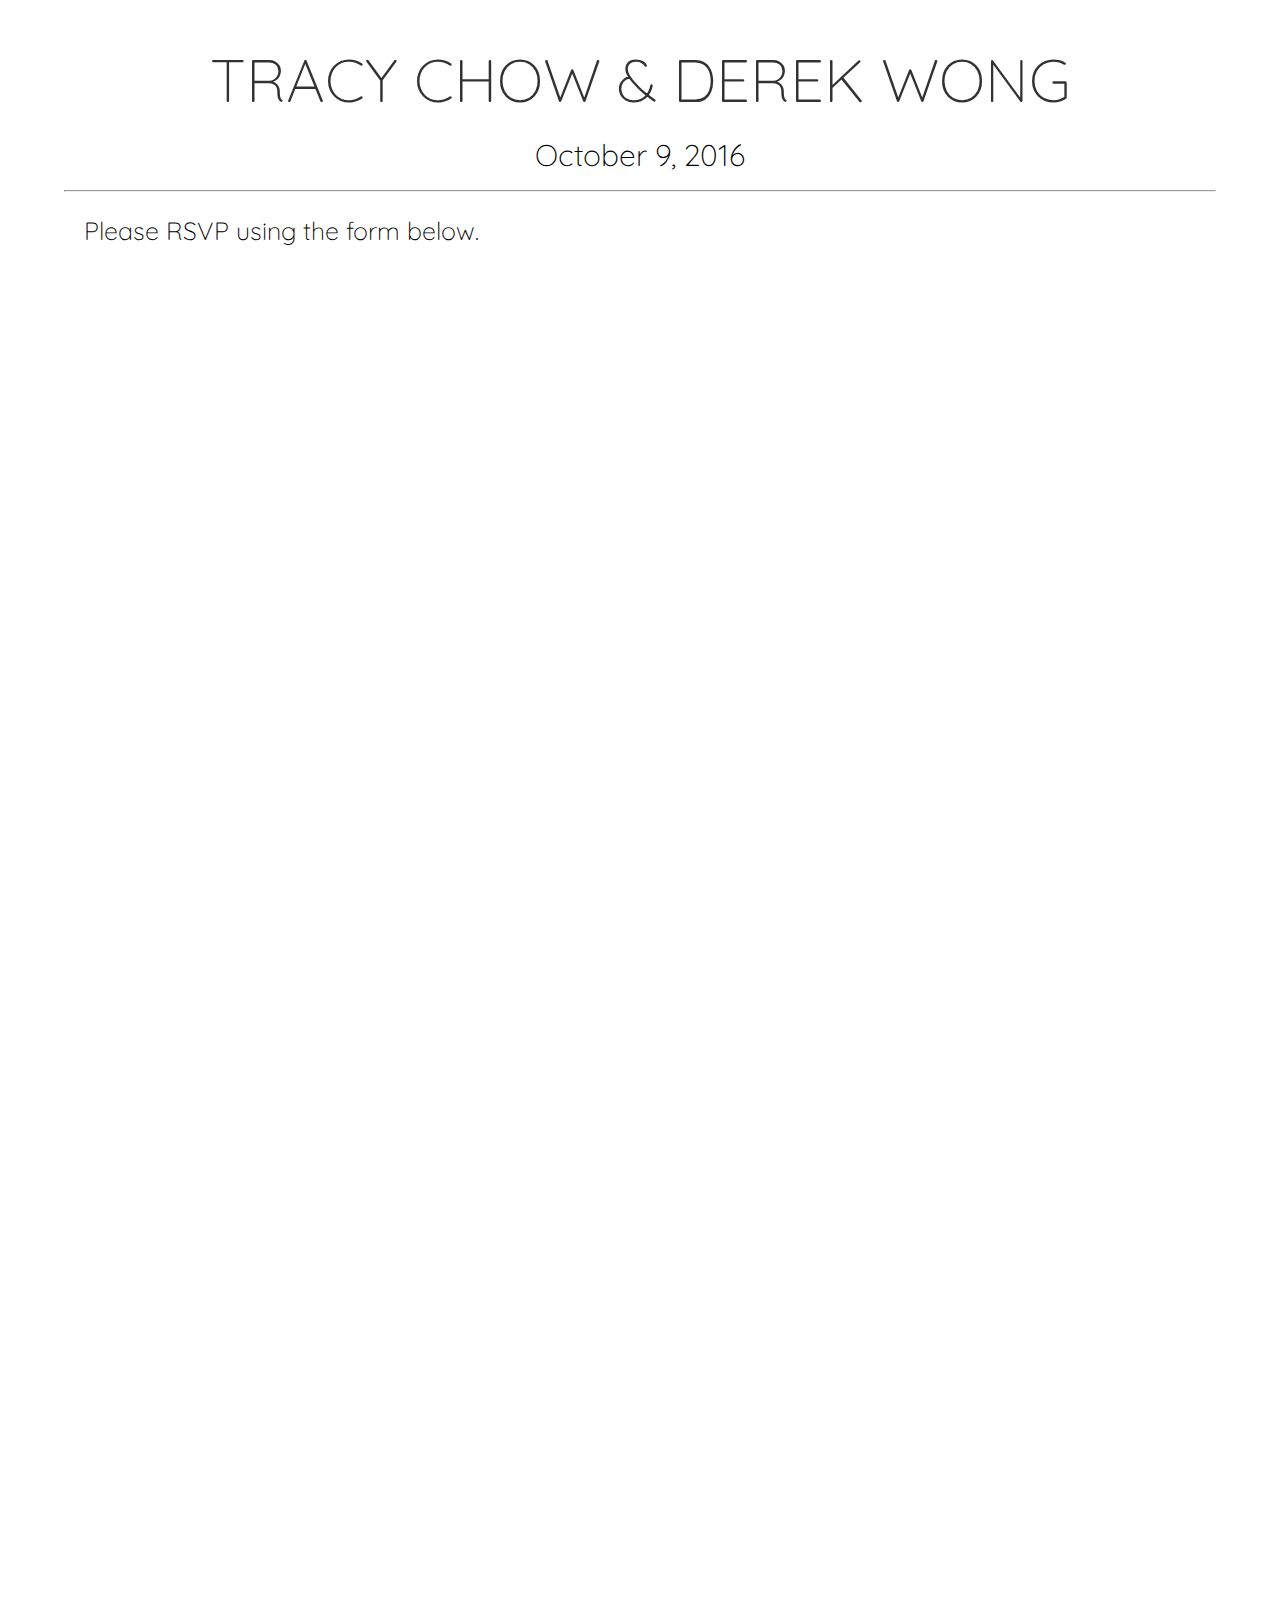
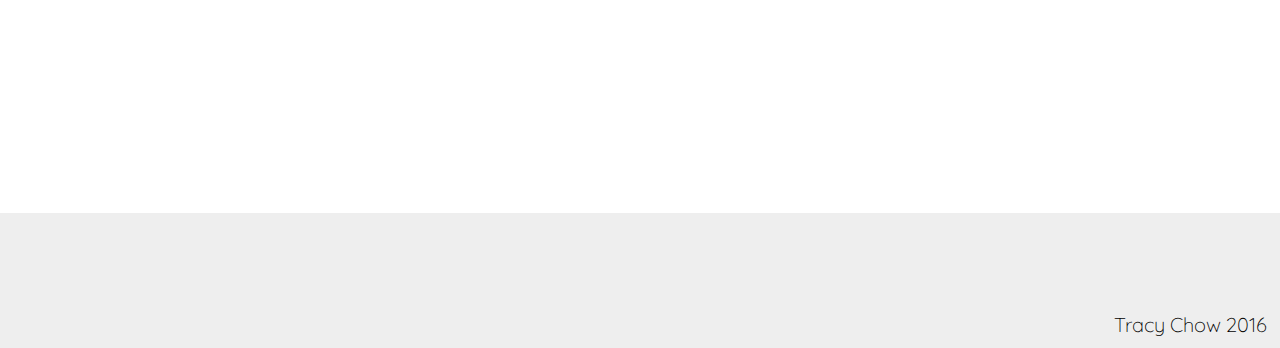
<file: rsvpForm.html>
<!DOCTYPE html>
<html>
	<head>
    	<meta charset="utf-8">
    	<meta name="description" content="">

		<title>Tracy and Derek's Wedding</title>
		
		<link href='https://fonts.googleapis.com/css?family=Quicksand:400,300,700' rel='stylesheet' type='text/css'>

		<!-- external CSS files -->
		<link rel="stylesheet" href="css/reset.css">
		<link rel="stylesheet" href="css/rsvpForm.css">
	</head>
	<body>
		<header>
		
		</header>

		<div class="banner">
			<a href="index.html">
			<h1>TRACY CHOW & DEREK WONG</h1></a>
		</div>
		
		<div class="date">October 9, 2016</div>

		<hr>

			<div class="weddingDetails">
				Please RSVP using the form below.
			</div>

			<div class="googleForm">
				<iframe src="https://docs.google.com/forms/d/1wuquklVBu46XBFVU00zNhxD09C1qn0DR-MjIVRSOVuM/viewform?embedded=true#start=embed" width="900" height="1500" frameborder="0" marginheight="0" marginwidth="0">Loading...</iframe>
			</div>


		<footer>
			<p>Tracy Chow 2016</p>
		</footer>


		<script src="js/jquery.js"></script>

		<script src="http://ajax.googleapis.com/ajax/libs/jquery/2.1.3/jquery.min.js"></script>
		
		<script src="js/app.js"></script>


	</body>
</html>
</file>
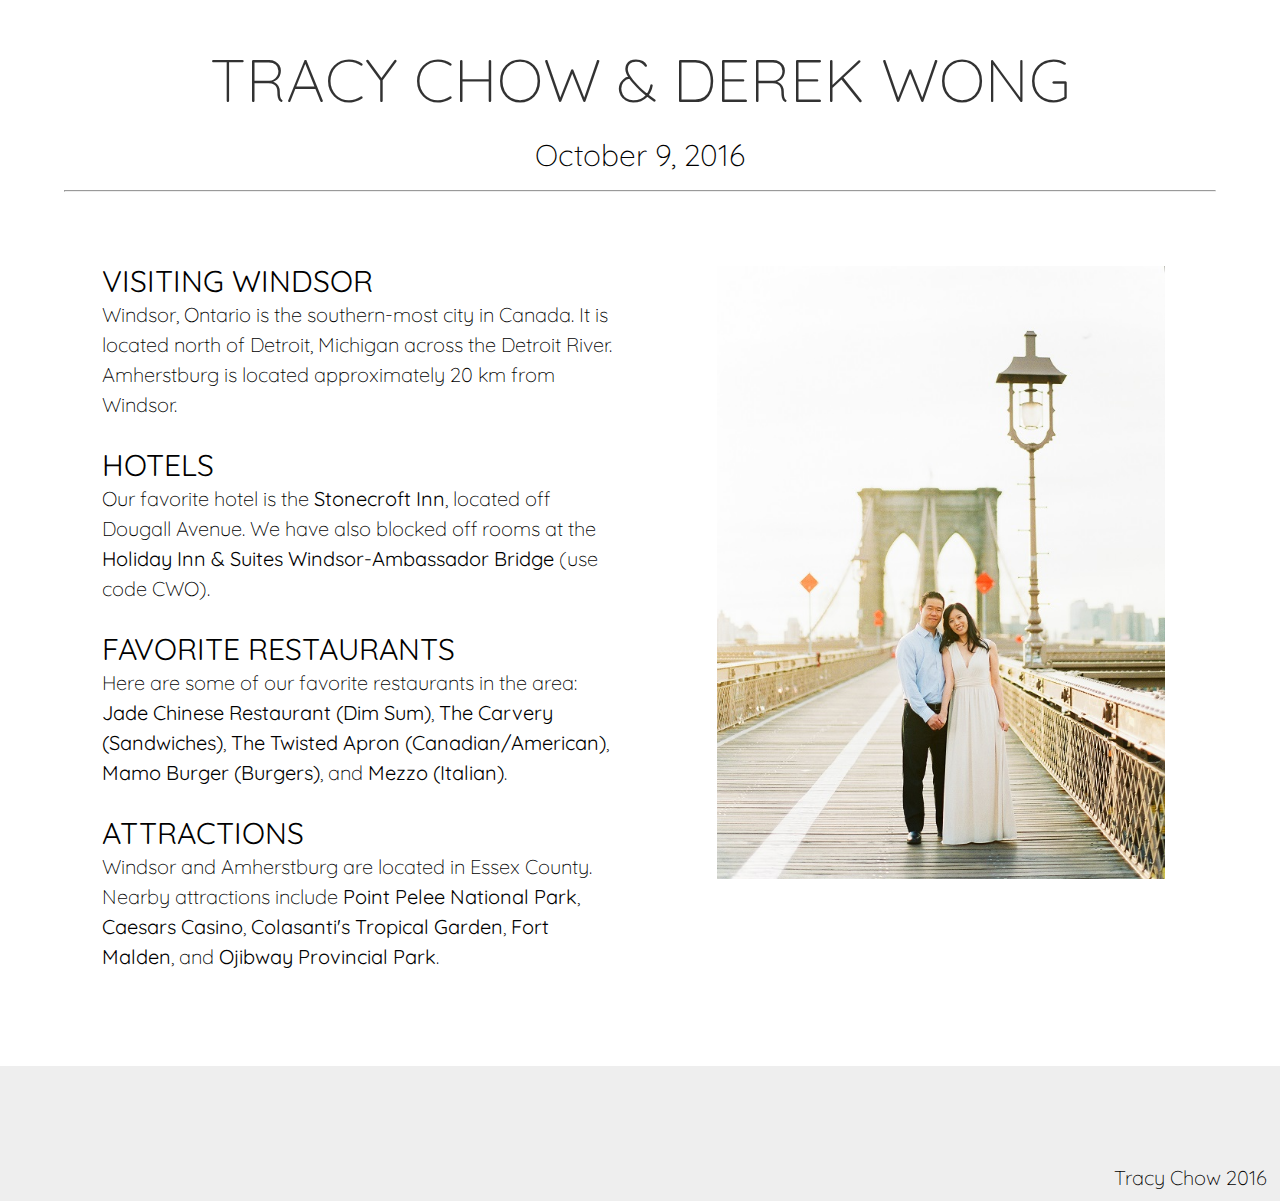
<file: visitingWindsor.html>
<!DOCTYPE html>
<html>
	<head>
    	<meta charset="utf-8">
    	<meta name="description" content="">

		<title>Tracy and Derek's Wedding</title>
		
		<link href='https://fonts.googleapis.com/css?family=Quicksand:400,300,700' rel='stylesheet' type='text/css'>

		<!-- external CSS files -->
		<link rel="stylesheet" href="css/reset.css">
		<link rel="stylesheet" href="css/visitingWindsor.css">
	</head>
	<body>
		<header>
		
		</header>

		<div class="banner">
			<a href="index.html">
			<h1>TRACY CHOW & DEREK WONG</h1></a>
		</div>
		
		<div class="date">October 9, 2016</div>

		<hr>

		<div class="box">
			<div class="weddingDetails">
				<span class="subtitles">VISITING WINDSOR </span>
				<br>
				Windsor, Ontario is the southern-most city in Canada. It is located north of Detroit, Michigan across the Detroit River. Amherstburg is located approximately 20 km from Windsor. 
				<br>
				<br>
				<span class="subtitles">HOTELS</span>
				<br>
				Our favorite hotel is the <a href="http://stonecroftinn.com/"><span class="link">Stonecroft Inn</span></a>, located off Dougall Avenue. We have also blocked off rooms at the <a href="http://www.his-windsor.com/"><span class="link">Holiday Inn & Suites Windsor-Ambassador Bridge</span></a> (use code CWO).
				<br>
				<br>
				<span class="subtitles">FAVORITE RESTAURANTS</span>
				<br>
				Here are some of our favorite restaurants in the area: <a href="jadechinesecuisine.com/"><span class="link">Jade Chinese Restaurant (Dim Sum)</span></a>, <a href="https://www.facebook.com/carverywindsor/"><span class="link">The Carvery (Sandwiches)</span></a>, <a href="http://www.thetwistedapron.com/"><span class="link">The Twisted Apron (Canadian/American)</span></a>, <a href="http://mamoburgerbar.com"><span class="link">Mamo Burger (Burgers)</span></a>, and <a href="http://www.mezzo.ca"><span class="link">Mezzo (Italian)</span></a>.
				<br>
				<br>
				<span class="subtitles">ATTRACTIONS</span>
				<br>
				Windsor and Amherstburg are located in Essex County. Nearby attractions include <a href="http://www.pc.gc.ca/eng/pn-np/on/pelee/index.aspx"><span class="link"> Point Pelee National Park</span></a>, <a href="https://www.caesars.com/caesars-windsor"><span class="link">Caesars Casino</span></a>, 
				<a href="http://www.colasanti.com/"><span class="link">Colasanti's Tropical Garden</span></a>, <a href="http://www.pc.gc.ca/eng/lhn-nhs/on/malden/index.aspx"><span class="link">Fort Malden</span></a>, and <a href="https://www.ontarioparks.com/park/ojibway"><span class="link">Ojibway Provincial Park</span></a>.
			</div>

			<div class="photoBox">
				<img class="bridgeDip" src="images/061TracyDerek[1].jpg" width="35%" style="margin-top:5%;">
			</div>
		</div>



		<footer>
			<p>Tracy Chow 2016</p>
		</footer>


		<script src="js/jquery.js"></script>

		<script src="http://ajax.googleapis.com/ajax/libs/jquery/2.1.3/jquery.min.js"></script>
		
		<script src="js/app.js"></script>


	</body>
</html>
</file>
<file: css/rsvpForm.css>
/*
Wedding Landing Page
font-family: 'Quicksand', sans-serif;
*/


/******************************************
/* SETUP
/*******************************************/

/* Box Model Hack */
* {
  -moz-box-sizing: border-box; /* Firexfox */
  -webkit-box-sizing: border-box; /* Safari/Chrome/iOS/Android */
  box-sizing: border-box; /* IE */
}

/* Clear fix hack */
.clearfix:after {
  content: ".";
  display: block;
  clear: both;
  visibility: hidden;
  line-height: 0;
  height: 0;
}

.clear {
  clear: both;
}

.alignright {
  float: right;
  padding: 0 0 10px 10px; /* note the padding around a right floated image */
}

.alignleft {
  float: left;
  padding: 0 10px 10px 0; /* note the padding around a left floated image */
}

/******************************************
/* BASE STYLES
/*******************************************/

body{
  font-family: 'Quicksand', sans-serif;
  font-weight: 300;
  font-size: 20px;
}

h1{
  font-size: 60px;
  font-weight: 300;
  opacity: 0.8;
}

h1:hover{
  font-weight: 400;
  color: black;
}

footer{
  font-size: 20px; 
  text-align: center;
}
/******************************************
/* LAYOUT
/*******************************************/

.banner{
  width: 100%;
  height: 20%;
  margin-top: 50px;
  text-align: center;
  font-weight: 300; 
}

.date{
  width: 100%;
  height: 15%;
  margin-top: 30px;
  text-align: center;
  font-weight: 300;
  font-size: 30px;
}

hr{
  margin-top: 20px;
  width: 90%;
}

a { 
  color: inherit; 
  text-decoration: none;
} 


/*.box .clearfix{
  width: 100%;
  margin-left: 0;
  margin-right: 0;
  margin-bottom: 20px;
  float: right;
  margin-top: 20px;

}*/

.weddingDetails{
  width: 90%;
  height: 60%;
  padding-left: 20px;
  padding-right: 20px;
  margin-left: 5%;
  margin-right: 5%;
  margin-top: 20px;
  margin-bottom: 20px;
  font-size: 25px;
  line-height: 150%;
  /*float: left;*/
}

.googleForm{
  margin-top: 30px;
  margin-left: 20px;
  margin-right: 20px;
  text-align: center;
}


footer{
  width: 100%;
  height: 80%;
  padding-top: 8%;
  padding-right: 1%;
  padding-left: 5%;
  padding-bottom: 1%;
  margin-bottom: 0;
  margin-top: 30px;
  font-size: 1  10px;
  background: #EEEEEE;
  text-align: right;
  font-size: 20px;

}



/******************************************
/* ADDITIONAL STYLES
/*******************************************/
</file>
<file: css/visitingWindsor.css>
/*
Wedding Landing Page
font-family: 'Quicksand', sans-serif;
*/


/******************************************
/* SETUP
/*******************************************/

/* Box Model Hack */
* {
  -moz-box-sizing: border-box; /* Firexfox */
  -webkit-box-sizing: border-box; /* Safari/Chrome/iOS/Android */
  box-sizing: border-box; /* IE */
}

/* Clear fix hack */
.clearfix:after {
  content: ".";
  display: block;
  clear: both;
  visibility: hidden;
  line-height: 0;
  height: 0;
}

.clear {
  clear: both;
}

.alignright {
  float: right;
  padding: 0 0 10px 10px; /* note the padding around a right floated image */
}

.alignleft {
  float: left;
  padding: 0 10px 10px 0; /* note the padding around a left floated image */
}

/******************************************
/* BASE STYLES
/*******************************************/

body{
  font-family: 'Quicksand', sans-serif;
  font-weight: 300;
  font-size: 20px;
}

h1{
  font-size: 60px;
  font-weight: 300;
  opacity: 0.8;
}

h1:hover{
  font-weight: 400;
  color: black;
}

footer{
  font-size: 20px; 
  text-align: center;
}
/******************************************
/* LAYOUT
/*******************************************/

.banner{
  width: 100%;
  height: 20%;
  margin-top: 50px;
  text-align: center;
  font-weight: 300; 
}

.date{
  width: 100%;
  height: 15%;
  margin-top: 30px;
  text-align: center;
  font-weight: 300;
  font-size: 30px;
}

hr{
  margin-top: 20px;
  width: 90%;
}

a{ 
  color: inherit; 
  text-decoration: none;
} 

a:hover{
  color: gray;
}

.box .clearfix{
  width: 100%;
  margin-left: 0;
  margin-right: 0;
  margin-bottom: 20px;
  float: right;
  margin-top: 20px;

}

.weddingDetails{
  width: 40%;
  /*height: 60px;*/
  margin-left: 8%;
  margin-right: 8%;
  margin-top: 5%;
  margin-bottom: 5%;
  font-size: 20px;
  line-height: 150%;
  float: left;
}

.subtitles{
  font-size: 30px;
  font-weight: 400;
}

.link{
  font-weight: 400;
}


.photoBox .clearfix{
  max-width: 20%
  margin-top: 10%;
  margin-left: 8%;
  margin-right: 8%;
}


footer{
  width: 100%;
  height: 5%;
  padding-top: 8%;
  padding-right: 1%;
  padding-left: 5%;
  padding-bottom: 1%;
  margin-bottom: 0;
  margin-top: 30px;
  font-size: 1  10px;
  background: #EEEEEE;
  text-align: right;
  font-size: 20px;
  display: inline-block;

}



/******************************************
/* ADDITIONAL STYLES
/*******************************************/
</file>
